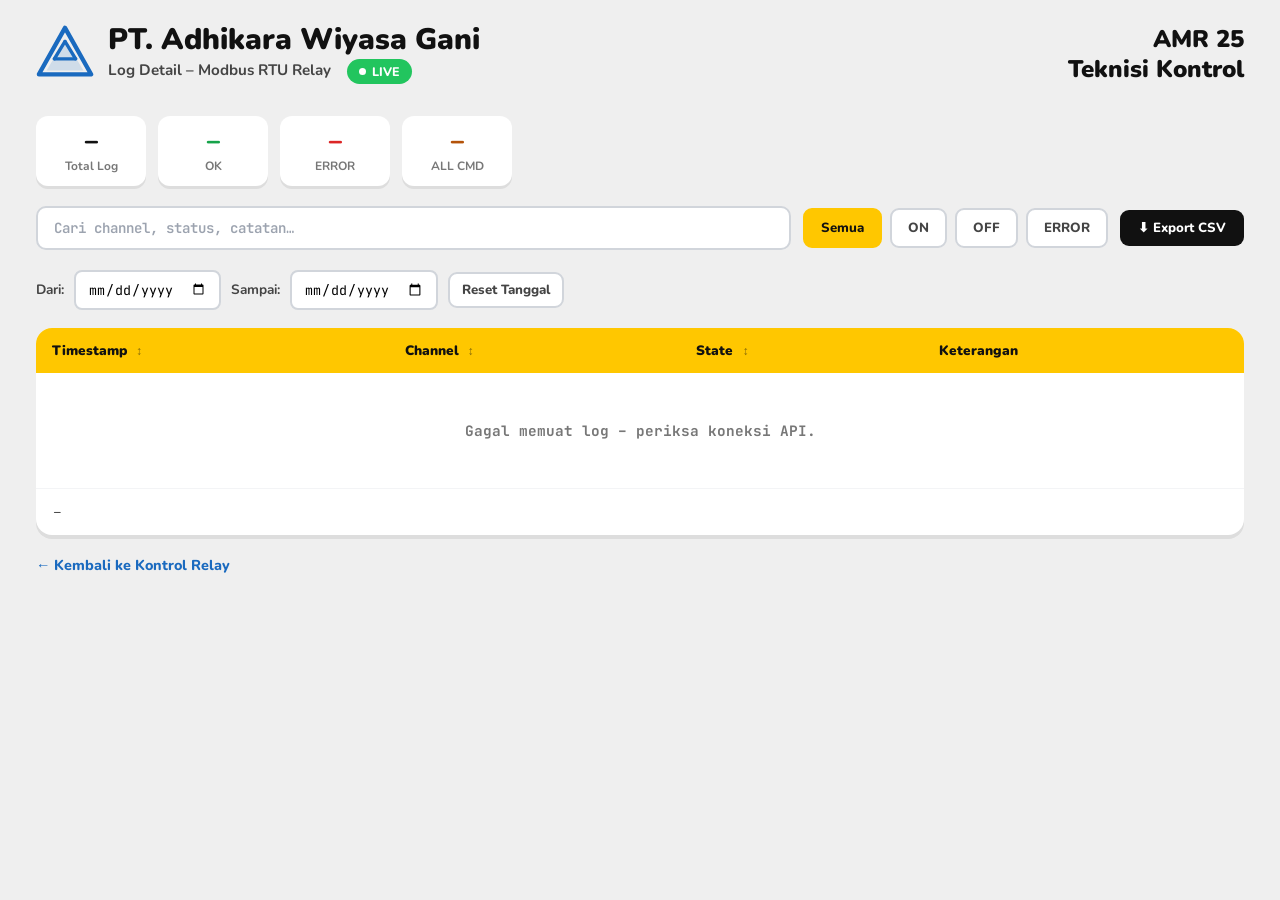
<file: amr_ws/src/amr_user_interface/amr_user_interface/static/log.html>
<!DOCTYPE html>
<html lang="id">
<head>
  <meta charset="UTF-8">
  <meta name="viewport" content="width=device-width, initial-scale=1.0">
  <title>Log Detail – Modbus RTU Relay</title>
  <link rel="stylesheet" href="style.css">
  <style>
    /* ── TOOLBAR ── */
    .toolbar {
      display: flex;
      flex-wrap: wrap;
      gap: 12px;
      align-items: center;
      margin-bottom: 20px;
      animation: fade-in-up .35s ease both;
    }

    .search-box {
      flex: 1;
      min-width: 200px;
      padding: 11px 16px;
      border: 2.5px solid #D1D5DB;
      border-radius: 10px;
      font-family: var(--font-mono);
      font-size: .88rem;
      font-weight: 600;
      color: var(--text-dark);
      background: var(--white);
      outline: none;
      transition: border-color .15s;
    }
    .search-box:focus { border-color: var(--yellow); }
    .search-box::placeholder { color: #9CA3AF; }

    .filter-group {
      display: flex;
      gap: 8px;
      flex-wrap: wrap;
    }

    .filter-btn {
      padding: 9px 16px;
      border: 2.5px solid #D1D5DB;
      border-radius: 9px;
      background: var(--white);
      font-family: var(--font-main);
      font-size: .83rem;
      font-weight: 800;
      color: var(--text-mid);
      cursor: pointer;
      transition: all .15s;
    }
    .filter-btn:hover              { border-color: #9CA3AF; }
    .filter-btn.active             { border-color: var(--yellow); background: var(--yellow); color: var(--text-dark); }
    .filter-btn.active.green-fil   { border-color: var(--green-light); background: var(--green-light); color: #fff; }
    .filter-btn.active.red-fil     { border-color: var(--red-light);   background: var(--red-light);   color: #fff; }

    .export-btn {
      padding: 9px 18px;
      border: none;
      border-radius: 9px;
      background: var(--text-dark);
      color: var(--white);
      font-family: var(--font-main);
      font-size: .83rem;
      font-weight: 800;
      cursor: pointer;
      transition: background .15s;
    }
    .export-btn:hover { background: #333; }

    /* ── DATE RANGE ── */
    .date-row {
      display: flex;
      gap: 10px;
      align-items: center;
      margin-bottom: 18px;
      font-size: .85rem;
      font-weight: 700;
      color: var(--text-mid);
      animation: fade-in-up .38s ease .05s both;
    }

    .date-input {
      padding: 8px 12px;
      border: 2px solid #D1D5DB;
      border-radius: 8px;
      font-family: var(--font-mono);
      font-size: .83rem;
      background: var(--white);
      outline: none;
      transition: border-color .15s;
    }
    .date-input:focus { border-color: var(--yellow); }

    /* ── TABLE ── */
    .table-wrap {
      background: var(--white);
      border-radius: 16px;
      box-shadow: 0 4px 0 #DDD;
      overflow: hidden;
      animation: fade-in-up .4s ease .08s both;
    }

    table {
      width: 100%;
      border-collapse: collapse;
    }

    thead tr {
      background: var(--yellow);
    }

    thead th {
      padding: 13px 16px;
      text-align: left;
      font-size: .85rem;
      font-weight: 900;
      color: var(--text-dark);
      white-space: nowrap;
      cursor: pointer;
      user-select: none;
      transition: background .15s;
    }
    thead th:hover { background: #EFBA00; }
    thead th .sort-icon { margin-left: 5px; opacity: .5; font-size: .75rem; }
    thead th.sorted .sort-icon { opacity: 1; }

    tbody tr {
      border-bottom: 1px solid #F3F4F6;
      transition: background .1s;
    }
    tbody tr:last-child { border-bottom: none; }
    tbody tr:hover { background: #FFFBEB; }

    tbody td {
      padding: 11px 16px;
      font-size: .84rem;
      font-family: var(--font-mono);
      color: var(--text-dark);
    }

    /* badges */
    .badge {
      display: inline-block;
      padding: 3px 10px;
      border-radius: 20px;
      font-size: .78rem;
      font-weight: 800;
      font-family: var(--font-main);
      letter-spacing: .03em;
    }
    .badge.on  { background: #DCFCE7; color: var(--green); }
    .badge.off { background: #FEE2E2; color: var(--red); }
    .badge.ok  { background: #DCFCE7; color: var(--green); }
    .badge.err { background: #FEE2E2; color: var(--red); }
    .badge.all { background: #FEF9C3; color: #92400E; }

    .ch-pill {
      display: inline-block;
      background: #F3F4F6;
      border-radius: 6px;
      padding: 2px 8px;
      font-weight: 700;
      color: var(--text-mid);
    }
    .ch-pill.all { background: var(--yellow-bg); color: #92400E; }

    /* ── PAGINATION ── */
    .pagination {
      display: flex;
      align-items: center;
      justify-content: space-between;
      padding: 14px 18px;
      border-top: 1px solid #F3F4F6;
      font-size: .83rem;
      font-weight: 700;
      color: var(--text-mid);
    }

    .page-btns { display: flex; gap: 6px; }

    .page-btn {
      width: 34px; height: 34px;
      border: 2px solid #E5E7EB;
      border-radius: 8px;
      background: var(--white);
      font-family: var(--font-main);
      font-size: .83rem;
      font-weight: 800;
      cursor: pointer;
      transition: all .15s;
    }
    .page-btn:hover           { border-color: var(--yellow); }
    .page-btn.active          { background: var(--yellow); border-color: var(--yellow); }
    .page-btn:disabled        { opacity: .35; cursor: not-allowed; }

    /* ── EMPTY STATE ── */
    .empty-state {
      padding: 48px;
      text-align: center;
      color: var(--text-light);
      font-size: .9rem;
      font-weight: 700;
    }

    /* ── STATS ROW ── */
    .stats-row {
      display: flex;
      gap: 12px;
      margin-bottom: 20px;
      flex-wrap: wrap;
      animation: fade-in-up .35s ease .02s both;
    }

    .stat-card {
      background: var(--white);
      border-radius: 12px;
      padding: 12px 20px;
      box-shadow: 0 3px 0 #ddd;
      text-align: center;
      min-width: 110px;
    }

    .stat-num {
      font-size: 1.6rem;
      font-weight: 900;
      line-height: 1;
    }
    .stat-num.green { color: var(--green); }
    .stat-num.red   { color: var(--red); }
    .stat-num.yellow{ color: #B45309; }

    .stat-label {
      font-size: .75rem;
      font-weight: 700;
      color: var(--text-light);
      margin-top: 4px;
    }

    /* live badge */
    .live-badge {
      display: inline-flex;
      align-items: center;
      gap: 6px;
      background: var(--green-light);
      color: #fff;
      font-size: .78rem;
      font-weight: 800;
      padding: 4px 12px;
      border-radius: 20px;
      margin-left: 12px;
      vertical-align: middle;
    }
    .live-dot {
      width: 7px; height: 7px;
      border-radius: 50%;
      background: #fff;
      animation: pulse-green 1.2s infinite;
    }
  </style>
</head>
<body>

  <!-- HEADER -->
  <header class="site-header">
    <div class="header-brand">
      <svg class="logo-svg" viewBox="0 0 60 60" fill="none" xmlns="http://www.w3.org/2000/svg">
        <polygon points="30,3 57,51 3,51" fill="none" stroke="var(--blue-logo)" stroke-width="4.5" stroke-linejoin="round"/>
        <polygon points="30,15 49,47 11,47" fill="var(--blue-logo)" opacity=".15"/>
        <line x1="19" y1="35" x2="41" y2="35" stroke="var(--blue-logo)" stroke-width="3.5" stroke-linecap="round"/>
        <line x1="30" y1="17" x2="19" y2="35" stroke="var(--blue-logo)" stroke-width="3.5" stroke-linecap="round"/>
        <line x1="30" y1="17" x2="41" y2="35" stroke="var(--blue-logo)" stroke-width="3.5" stroke-linecap="round"/>
      </svg>
      <div class="brand-text">
        <div class="company">PT. Adhikara Wiyasa Gani</div>
        <div class="subtitle">
          Log Detail – Modbus RTU Relay
          <span class="live-badge"><div class="live-dot"></div> LIVE</span>
        </div>
      </div>
    </div>
    <div class="header-amr">AMR 25<br>Teknisi Kontrol</div>
  </header>

  <!-- STATS -->
  <div class="stats-row" id="statsRow">
    <div class="stat-card"><div class="stat-num" id="statTotal">–</div><div class="stat-label">Total Log</div></div>
    <div class="stat-card"><div class="stat-num green" id="statOK">–</div><div class="stat-label">OK</div></div>
    <div class="stat-card"><div class="stat-num red"   id="statErr">–</div><div class="stat-label">ERROR</div></div>
    <div class="stat-card"><div class="stat-num yellow" id="statAll">–</div><div class="stat-label">ALL CMD</div></div>
  </div>

  <!-- TOOLBAR -->
  <div class="toolbar">
    <input class="search-box" id="searchBox" type="text" placeholder="Cari channel, status, catatan…" oninput="applyFilters()">

    <div class="filter-group">
      <button class="filter-btn active"              id="fAll"  onclick="setStateFilter('all')">Semua</button>
      <button class="filter-btn green-fil"           id="fON"   onclick="setStateFilter('ON')">ON</button>
      <button class="filter-btn red-fil"             id="fOFF"  onclick="setStateFilter('OFF')">OFF</button>
      <button class="filter-btn"                     id="fERR"  onclick="setStateFilter('ERROR')">ERROR</button>
    </div>

    <button class="export-btn" onclick="exportCSV()">⬇ Export CSV</button>
  </div>

  <!-- DATE RANGE -->
  <div class="date-row">
    <span>Dari:</span>
    <input class="date-input" type="date" id="dateFrom" onchange="applyFilters()">
    <span>Sampai:</span>
    <input class="date-input" type="date" id="dateTo" onchange="applyFilters()">
    <button class="filter-btn" onclick="clearDates()" style="padding:7px 12px">Reset Tanggal</button>
  </div>

  <!-- TABLE -->
  <div class="table-wrap">
    <table>
      <thead>
        <tr>
          <th onclick="sortBy('ts')"      id="th-ts">Timestamp <span class="sort-icon">↕</span></th>
          <th onclick="sortBy('channel')" id="th-ch">Channel   <span class="sort-icon">↕</span></th>
          <th onclick="sortBy('state')"   id="th-st">State     <span class="sort-icon">↕</span></th>
          <th>Keterangan</th>
        </tr>
      </thead>
      <tbody id="logTbody">
        <tr><td colspan="4" class="empty-state">Memuat log…</td></tr>
      </tbody>
    </table>
    <div class="pagination">
      <span id="paginationInfo">–</span>
      <div class="page-btns" id="pageBtns"></div>
    </div>
  </div>

  <a class="back-link" href="relay.html">&#8592; Kembali ke Kontrol Relay</a>

  <script>
    // ─────────────────────────────────────────────
    // CONFIG
    // ─────────────────────────────────────────────
    const API_LOGS = 'http://localhost:8000/api/relay/logs/full';
    // Expected full log response shape (array):
    // [
    //   {
    //     "ts":      "2025-07-14 12:01:33",   // ISO datetime string
    //     "channel": 2,                         // int, -1 = ALL
    //     "state":   "ON",                      // "ON" | "OFF"
    //     "note":    "OK"                        // "OK" | "ALL" | "ERROR <msg>"
    //   }, ...
    // ]

    const PAGE_SIZE = 15;

    let allLogs      = [];
    let filteredLogs = [];
    let currentPage  = 1;
    let sortField    = 'ts';
    let sortAsc      = false;
    let stateFilter  = 'all';

    // ─────────────────────────────────────────────
    // FETCH
    // ─────────────────────────────────────────────
    async function fetchLogs() {
      try {
        const res  = await fetch(API_LOGS);
        allLogs    = await res.json();
        updateStats();
        applyFilters();
      } catch {
        document.getElementById('logTbody').innerHTML =
          '<tr><td colspan="4" class="empty-state">Gagal memuat log – periksa koneksi API.</td></tr>';
      }
    }

    // ─────────────────────────────────────────────
    // STATS
    // ─────────────────────────────────────────────
    function updateStats() {
      document.getElementById('statTotal').textContent = allLogs.length;
      document.getElementById('statOK').textContent    = allLogs.filter(l => l.note === 'OK').length;
      document.getElementById('statErr').textContent   = allLogs.filter(l => l.note && l.note.startsWith('ERROR')).length;
      document.getElementById('statAll').textContent   = allLogs.filter(l => l.channel === -1).length;
    }

    // ─────────────────────────────────────────────
    // FILTER + SORT
    // ─────────────────────────────────────────────
    function setStateFilter(val) {
      stateFilter = val;
      ['fAll','fON','fOFF','fERR'].forEach(id => {
        document.getElementById(id).classList.remove('active');
      });
      const map = { all:'fAll', ON:'fON', OFF:'fOFF', ERROR:'fERR' };
      document.getElementById(map[val]).classList.add('active');
      currentPage = 1;
      applyFilters();
    }

    function applyFilters() {
      const q        = document.getElementById('searchBox').value.toLowerCase();
      const dateFrom = document.getElementById('dateFrom').value;
      const dateTo   = document.getElementById('dateTo').value;

      filteredLogs = allLogs.filter(l => {
        // state filter
        if (stateFilter === 'ON'    && l.state !== 'ON') return false;
        if (stateFilter === 'OFF'   && l.state !== 'OFF') return false;
        if (stateFilter === 'ERROR' && !(l.note && l.note.startsWith('ERROR'))) return false;

        // search
        if (q) {
          const chLabel = l.channel === -1 ? 'all' : `ch${l.channel + 1}`;
          const haystack = `${l.ts} ${chLabel} ${l.state} ${l.note}`.toLowerCase();
          if (!haystack.includes(q)) return false;
        }

        // date range
        if (dateFrom && l.ts < dateFrom) return false;
        if (dateTo   && l.ts.slice(0,10) > dateTo) return false;

        return true;
      });

      // sort
      filteredLogs.sort((a, b) => {
        let va = a[sortField], vb = b[sortField];
        if (sortField === 'channel') { va = +va; vb = +vb; }
        if (va < vb) return sortAsc ?  -1 : 1;
        if (va > vb) return sortAsc ?   1 : -1;
        return 0;
      });

      currentPage = Math.min(currentPage, Math.ceil(filteredLogs.length / PAGE_SIZE) || 1);
      renderTable();
      renderPagination();
    }

    function sortBy(field) {
      if (sortField === field) sortAsc = !sortAsc;
      else { sortField = field; sortAsc = false; }

      // update header icons
      ['ts','ch','st'].forEach(k => {
        const th = document.getElementById(`th-${k}`);
        if (th) th.classList.remove('sorted');
      });
      const thMap = { ts:'th-ts', channel:'th-ch', state:'th-st' };
      const th = document.getElementById(thMap[field]);
      if (th) {
        th.classList.add('sorted');
        th.querySelector('.sort-icon').textContent = sortAsc ? '↑' : '↓';
      }

      applyFilters();
    }

    // ─────────────────────────────────────────────
    // RENDER TABLE
    // ─────────────────────────────────────────────
    function renderTable() {
      const tbody  = document.getElementById('logTbody');
      const start  = (currentPage - 1) * PAGE_SIZE;
      const slice  = filteredLogs.slice(start, start + PAGE_SIZE);

      if (!slice.length) {
        tbody.innerHTML = '<tr><td colspan="4" class="empty-state">Tidak ada log yang cocok.</td></tr>';
        return;
      }

      tbody.innerHTML = slice.map(l => {
        const isAll  = l.channel === -1;
        const chHtml = isAll
          ? `<span class="ch-pill all">ALL</span>`
          : `<span class="ch-pill">CH ${l.channel + 1}</span>`;

        const stClass = l.state === 'ON' ? 'on' : 'off';
        const stHtml  = `<span class="badge ${stClass}">${l.state}</span>`;

        const isErr   = l.note && l.note.startsWith('ERROR');
        const noteHtml = isErr
          ? `<span class="badge err">${escHtml(l.note)}</span>`
          : (l.note === 'ALL'
              ? `<span class="badge all">ALL CMD</span>`
              : `<span class="badge ok">${escHtml(l.note)}</span>`);

        const tsLabel = l.ts_display || l.ts || '-';
        return `
          <tr>
            <td>${escHtml(tsLabel)}</td>
            <td>${chHtml}</td>
            <td>${stHtml}</td>
            <td>${noteHtml}</td>
          </tr>`;
      }).join('');
    }

    function escHtml(s) {
      return String(s).replace(/&/g,'&amp;').replace(/</g,'&lt;').replace(/>/g,'&gt;');
    }

    // ─────────────────────────────────────────────
    // PAGINATION
    // ─────────────────────────────────────────────
    function renderPagination() {
      const total = filteredLogs.length;
      const pages = Math.ceil(total / PAGE_SIZE) || 1;
      const start = Math.min((currentPage - 1) * PAGE_SIZE + 1, total);
      const end   = Math.min(currentPage * PAGE_SIZE, total);

      document.getElementById('paginationInfo').textContent =
        `Menampilkan ${start}–${end} dari ${total} log`;

      const btns = document.getElementById('pageBtns');
      btns.innerHTML = '';

      // Prev
      const prev = makePageBtn('‹', currentPage <= 1, () => { currentPage--; applyFilters(); });
      btns.appendChild(prev);

      // Page numbers (max 5 shown)
      const rangeStart = Math.max(1, currentPage - 2);
      const rangeEnd   = Math.min(pages, rangeStart + 4);

      for (let p = rangeStart; p <= rangeEnd; p++) {
        const btn = makePageBtn(p, false, () => { currentPage = p; applyFilters(); });
        if (p === currentPage) btn.classList.add('active');
        btns.appendChild(btn);
      }

      // Next
      const next = makePageBtn('›', currentPage >= pages, () => { currentPage++; applyFilters(); });
      btns.appendChild(next);
    }

    function makePageBtn(label, disabled, onClick) {
      const btn = document.createElement('button');
      btn.className = 'page-btn';
      btn.textContent = label;
      btn.disabled = disabled;
      if (!disabled) btn.addEventListener('click', onClick);
      return btn;
    }

    // ─────────────────────────────────────────────
    // DATE HELPERS
    // ─────────────────────────────────────────────
    function clearDates() {
      document.getElementById('dateFrom').value = '';
      document.getElementById('dateTo').value   = '';
      applyFilters();
    }

    // ─────────────────────────────────────────────
    // EXPORT CSV
    // ─────────────────────────────────────────────
    function exportCSV() {
      const header = 'Timestamp,Channel,State,Keterangan\n';
      const rows   = filteredLogs.map(l => {
        const ch = l.channel === -1 ? 'ALL' : `CH${l.channel + 1}`;
        return `"${l.ts}","${ch}","${l.state}","${l.note}"`;
      }).join('\n');

      const blob = new Blob([header + rows], { type: 'text/csv;charset=utf-8;' });
      const url  = URL.createObjectURL(blob);
      const a    = document.createElement('a');
      a.href     = url;
      a.download = `relay_log_${new Date().toISOString().slice(0,10)}.csv`;
      a.click();
      URL.revokeObjectURL(url);
    }

    // ─────────────────────────────────────────────
    // INIT
    // ─────────────────────────────────────────────
    fetchLogs();
    setInterval(fetchLogs, 5000);  // refresh log setiap 5 detik
  </script>
</body>
</html>
</file>
<file: amr_ws/src/amr_user_interface/amr_user_interface/static/style.css>
/* ═══════════════════════════════════════════════════
   AMR 25 – Teknisi Kontrol  |  Shared Stylesheet
   PT. Adhikara Wiyasa Gani
   ═══════════════════════════════════════════════════ */

@import url('https://fonts.googleapis.com/css2?family=Nunito:wght@600;700;800;900&family=JetBrains+Mono:wght@400;600&display=swap');

:root {
  --yellow:      #FFC700;
  --yellow-dark: #C99A00;
  --yellow-bg:   #FFF3CC;
  --green:       #16A34A;
  --green-light: #22C55E;
  --green-shadow:#15803D;
  --red:         #DC2626;
  --red-light:   #EF4444;
  --red-shadow:  #B91C1C;
  --gray-bg:     #EFEFEF;
  --gray-log:    #2B2B2B;
  --text-dark:   #111111;
  --text-mid:    #444444;
  --text-light:  #777777;
  --blue-logo:   #1A6ABF;
  --white:       #FFFFFF;
  --radius-card: 18px;
  --radius-btn:  12px;
  --shadow-card: 0 6px 0 var(--yellow-dark);
  --font-main:   'Nunito', sans-serif;
  --font-mono:   'JetBrains Mono', monospace;
}

*, *::before, *::after { box-sizing: border-box; margin: 0; padding: 0; }

body {
  font-family: var(--font-main);
  background: var(--gray-bg);
  min-height: 100vh;
  padding: 24px 36px 40px;
  color: var(--text-dark);
}

/* ── HEADER ── */
.site-header {
  display: flex;
  align-items: center;
  justify-content: space-between;
  margin-bottom: 32px;
}

.header-brand {
  display: flex;
  align-items: center;
  gap: 14px;
}

.brand-text .company { font-size: 1.85rem; font-weight: 900; line-height: 1.05; }
.brand-text .subtitle { font-size: 0.95rem; font-weight: 700; color: var(--text-mid); margin-top: 3px; }

.header-amr {
  text-align: right;
  font-size: 1.5rem;
  font-weight: 900;
  line-height: 1.25;
}

/* ── LOGO SVG ── */
.logo-svg { width: 58px; height: 58px; flex-shrink: 0; }

/* ── BACK LINK ── */
.back-link {
  display: inline-flex;
  align-items: center;
  gap: 6px;
  margin-top: 20px;
  color: var(--blue-logo);
  font-weight: 800;
  font-size: 0.9rem;
  text-decoration: none;
  transition: opacity .15s;
}
.back-link:hover { opacity: .7; }

/* ── PULSE ANIMATION for connected dot ── */
@keyframes pulse-green {
  0%, 100% { box-shadow: 0 0 0 0 rgba(34,197,94,.5); }
  50%       { box-shadow: 0 0 0 6px rgba(34,197,94,0); }
}
@keyframes fade-in-up {
  from { opacity:0; transform: translateY(12px); }
  to   { opacity:1; transform: translateY(0); }
}
</file>
